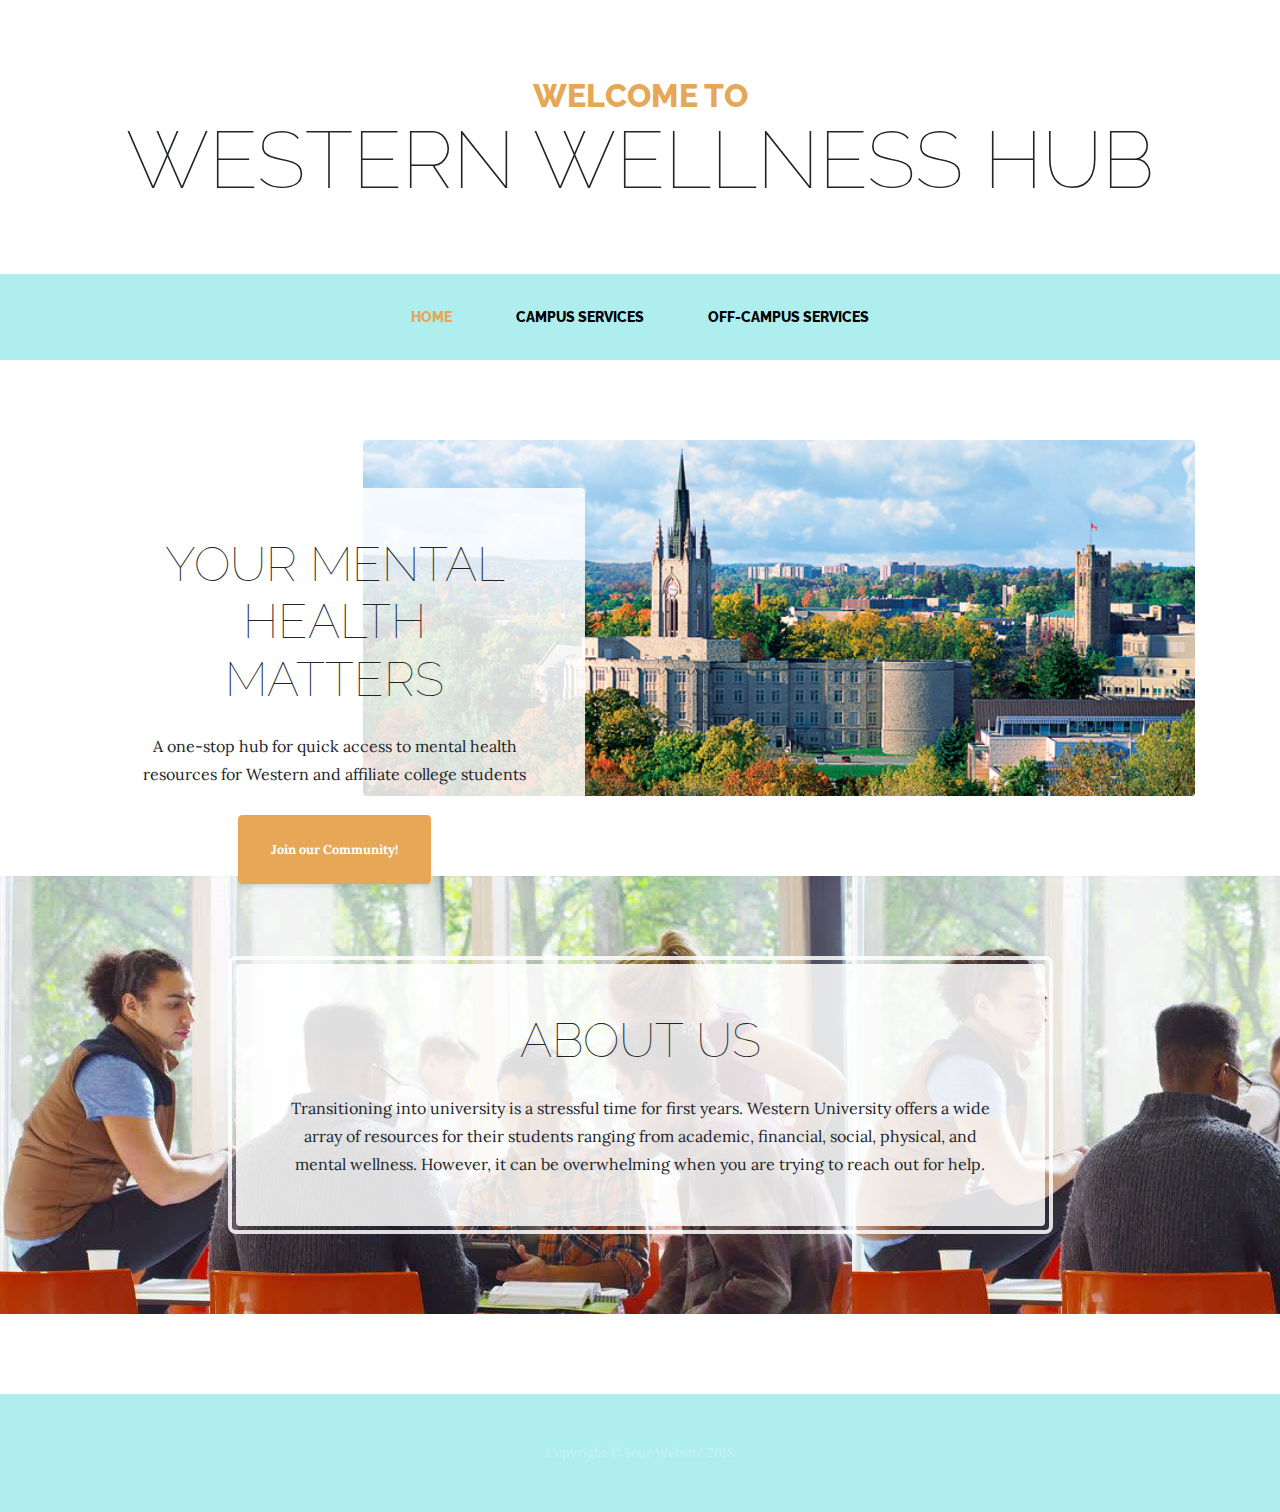
<file: index.html>
<!DOCTYPE html>
<html lang="en">

  <head>

    <meta charset="utf-8">
    <meta name="viewport" content="width=device-width, initial-scale=1, shrink-to-fit=no">
    <meta name="description" content="">
    <meta name="author" content="">

    <title>Western Wellness Hub</title>

    <!-- Bootstrap core CSS -->
    <link href="vendor/bootstrap/css/bootstrap.min.css" rel="stylesheet">

    <!-- Custom fonts for this template -->
    <link href="https://fonts.googleapis.com/css?family=Raleway:100,100i,200,200i,300,300i,400,400i,500,500i,600,600i,700,700i,800,800i,900,900i" rel="stylesheet">
    <link href="https://fonts.googleapis.com/css?family=Lora:400,400i,700,700i" rel="stylesheet">

    <!-- Custom styles for this template -->
    <link href="css/business-casual.css" rel="stylesheet">

  </head>

  <body>

    <h1 class="site-heading text-center d-none d-lg-block">
      <span class="site-heading-upper text-primary mb-3">Welcome to</span>
      <span class="site-heading-lower">Western Wellness Hub</span>
    </h1>

    <!-- Navigation -->
    <nav class="navbar navbar-expand-lg navbar-dark py-lg-4" id="mainNav">
      <div class="container">
        <a class="navbar-brand text-uppercase text-expanded font-weight-bold d-lg-none" href="#">Western Wellness Hub</a>
        <button class="navbar-toggler" type="button" data-toggle="collapse" data-target="#navbarResponsive" aria-controls="navbarResponsive" aria-expanded="false" aria-label="Toggle navigation">
          <span class="navbar-toggler-icon"></span>
        </button>
        <div class="collapse navbar-collapse" id="navbarResponsive">
          <ul class="navbar-nav mx-auto">
            <li class="nav-item active px-lg-4">
              <a class="nav-link text-uppercase text-expanded" href="index.html">Home
                <span class="sr-only">(current)</span>
              </a>
            </li>
            <li class="nav-item px-lg-4">
              <a class="nav-link text-uppercase text-expanded" href="CampusServices.html">Campus Services</a>
            </li>
            <li class="nav-item px-lg-4">
              <a class="nav-link text-uppercase text-expanded" href="OffCampusServices.html">Off-campus Services</a>
            </li>
  
          </ul>
        </div>
      </div>
    </nav>

    <section class="page-section clearfix">
      <div class="container">
        <div class="intro">
          <img class="intro-img img-fluid mb-3 mb-lg-0 rounded" src="Science_BannerV6.jpg" alt="">
          <div class="intro-text left-0 text-center bg-faded p-5 rounded">
            <h2 class="section-heading mb-4">
              <span class="section-heading-lower">Your Mental Health Matters</span>
            </h2>
            <p class="mb-3">A one-stop hub for quick access to mental health resources for Western and affiliate college students
            </p>
            <div class="intro-button mx-auto">
              <a class="btn btn-primary btn-xl" href="#">Join our Community!</a>
            </div>
          </div>
        </div>
      </div>
    </section>

    <section class="page-section cta">
      <div class="container">
        <div class="row">
          <div class="col-xl-9 mx-auto">
            <div class="cta-inner text-center rounded">
              <h2 class="section-heading mb-4">
                
                <span class="section-heading-lower">About Us</span>
              </h2>
              <p class="mb-0">Transitioning into university is a stressful time for first years. Western University offers a wide array of resources for their students ranging from academic, financial, social, physical, and mental wellness. However, it can be overwhelming when you are trying to reach out for help.</p>

            </div>
          </div>
        </div>
      </div>
    </section>

    <footer class="footer text-faded text-center py-5">
      <div class="container">
        <p class="m-0 small">Copyright &copy; Your Website 2018</p>
      </div>
    </footer>

    <!-- Bootstrap core JavaScript -->
    <script src="vendor/jquery/jquery.min.js"></script>
    <script src="vendor/bootstrap/js/bootstrap.bundle.min.js"></script>

  </body>

</html>
</file>
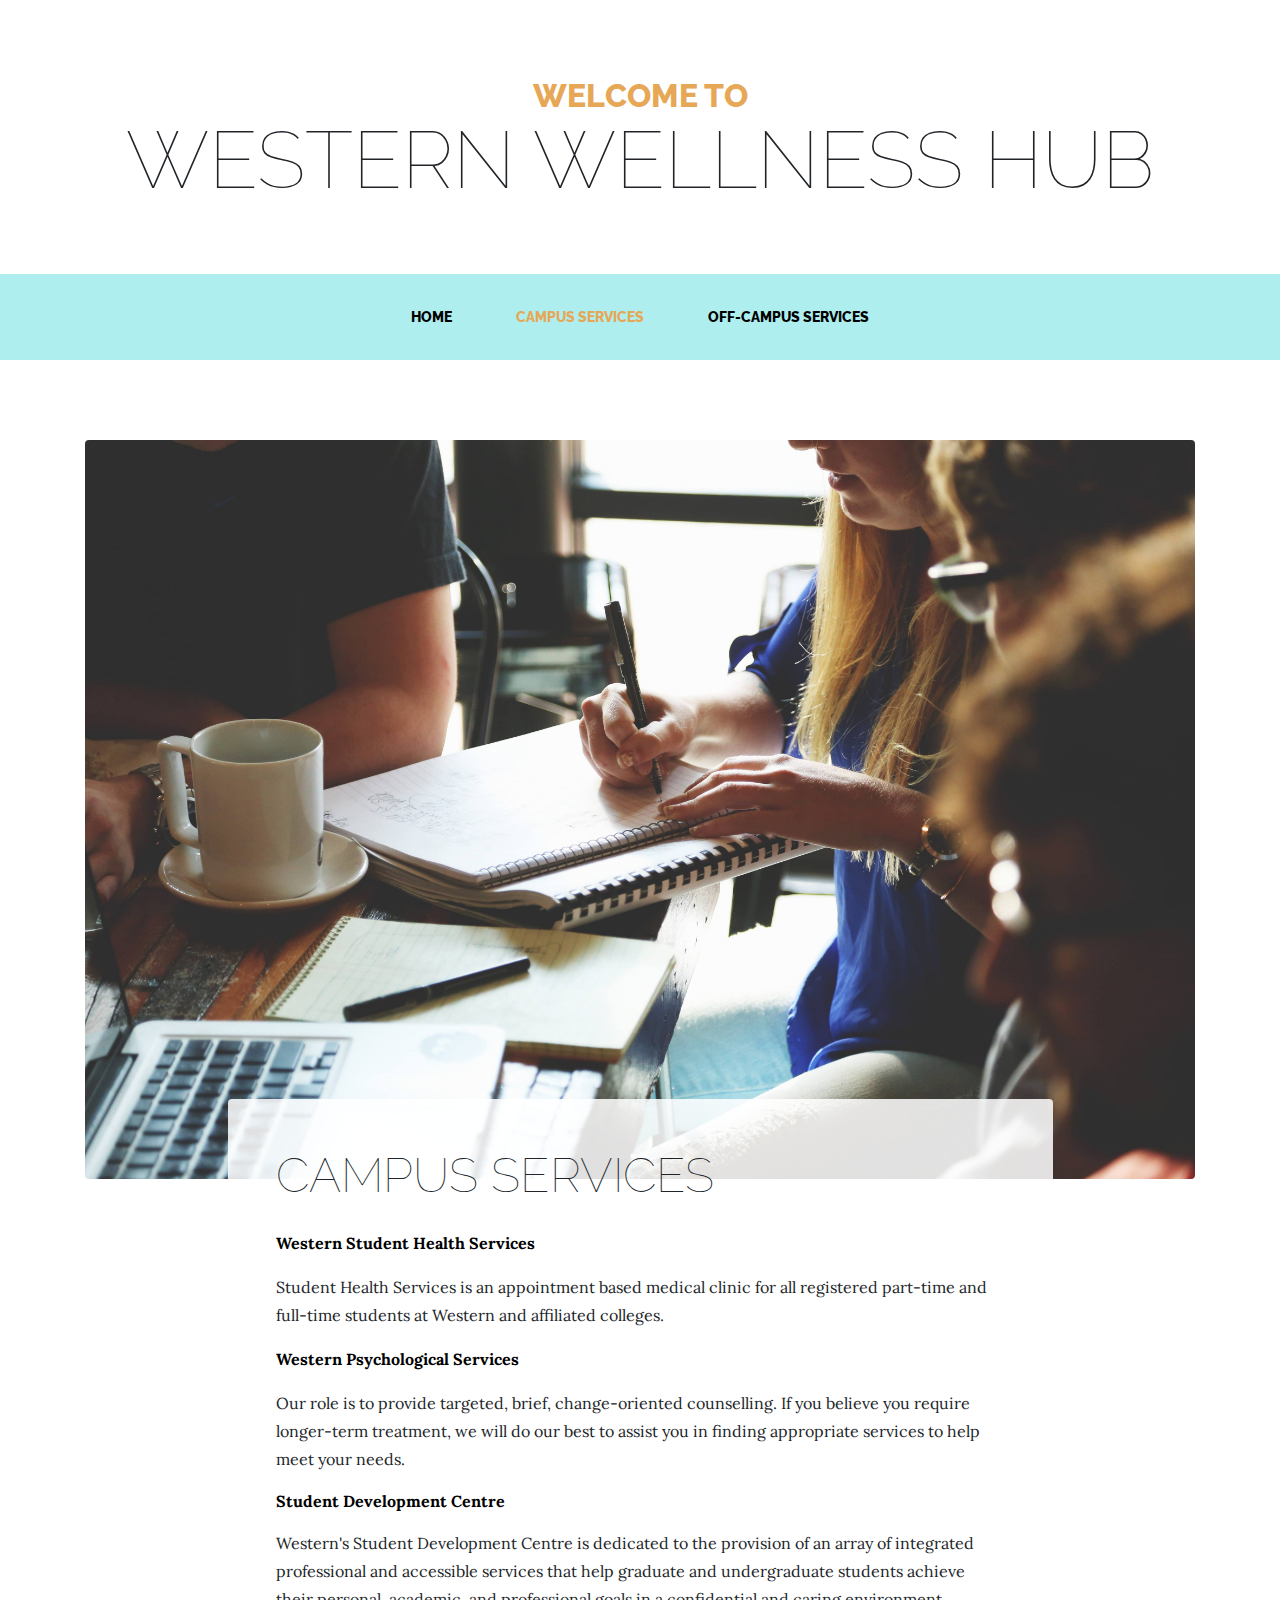
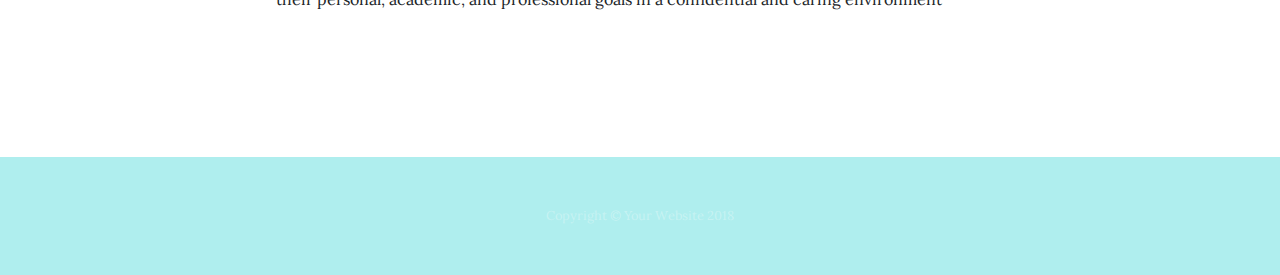
<file: CampusServices.html>
<!DOCTYPE html>
<html lang="en">

  <head>

    <meta charset="utf-8">
    <meta name="viewport" content="width=device-width, initial-scale=1, shrink-to-fit=no">
    <meta name="description" content="">
    <meta name="author" content="PangShanker">

    <title>WWH: Campus Services</title>

    <!-- Bootstrap core CSS -->
    <link href="vendor/bootstrap/css/bootstrap.min.css" rel="stylesheet">

    <!-- Custom fonts for this template -->
    <link href="https://fonts.googleapis.com/css?family=Raleway:100,100i,200,200i,300,300i,400,400i,500,500i,600,600i,700,700i,800,800i,900,900i" rel="stylesheet">
    <link href="https://fonts.googleapis.com/css?family=Lora:400,400i,700,700i" rel="stylesheet">

    <!-- Custom styles for this template -->
    <link href="css/business-casual.css" rel="stylesheet">
    <style>
    a {color:black;}
    </style>
  </head>

  <body>

    <h1 class="site-heading text-center d-none d-lg-block">
      <span class="site-heading-upper text-primary mb-3">Welcome to</span>
      <span class="site-heading-lower">Western Wellness Hub</span>
    </h1>

    <!-- Navigation -->
    <nav class="navbar navbar-expand-lg navbar-dark py-lg-4" id="mainNav">
      <div class="container">
        <a class="navbar-brand text-uppercase text-expanded font-weight-bold d-lg-none" href="#">Start Bootstrap</a>
        <button class="navbar-toggler" type="button" data-toggle="collapse" data-target="#navbarResponsive" aria-controls="navbarResponsive" aria-expanded="false" aria-label="Toggle navigation">
          <span class="navbar-toggler-icon"></span>
        </button>
        <div class="collapse navbar-collapse" id="navbarResponsive">
          <ul class="navbar-nav mx-auto">
            <li class="nav-item px-lg-4">
              <a class="nav-link text-uppercase text-expanded" href="index.html">Home
                <span class="sr-only">(current)</span>
              </a>
            </li>
            <li class="nav-item active px-lg-4">
              <a class="nav-link text-uppercase text-expanded" href="CampusServices.html">Campus Services</a>
            </li>
            <li class="nav-item px-lg-4">
              <a class="nav-link text-uppercase text-expanded" href="OffCampusServices.html">Off-Campus Services</a>
            </li>
            
          </ul>
        </div>
      </div>
    </nav>

    <section class="page-section about-heading">
      <div class="container">
        <img class="img-fluid rounded about-heading-img mb-3 mb-lg-0" src="29632792_10215638867465929_564403677_o.jpg" alt="">
        <div class="about-heading-content">
          <div class="row">
            <div class="col-xl-9 col-lg-10 mx-auto">
              <div class="bg-faded rounded p-5">
                <h2 class="section-heading mb-4">
                  <span class="section-heading-lower">Campus Services</span>
                </h2>
                
                <p>
                  <a href="https://uwo.ca/health/services/students/shs/index.html"><strong> Western Student Health Services</strong></a></p>
                  <p>Student Health Services is an appointment based medical clinic for all registered part-time and full-time students at Western and affiliated colleges. </p>
                   <p><a href="http://www.sdc.uwo.ca/psych/individual_counselling.html"><strong> Western Psychological Services</strong></a></p>
                   <p>Our role is to provide targeted, brief, change-oriented counselling.  If you believe you require longer-term treatment, we will do our best to assist you in finding appropriate services to help meet your needs.</p>
                   <a href="http://www.sdc.uwo.ca"><strong> Student Development Centre</strong></a></p>
                    <p>Western's Student Development Centre is dedicated to the provision of an array of integrated professional and accessible services that help graduate and undergraduate students achieve their personal, academic, and professional goals in a confidential and caring environment</p>
                
                <p class="mb-0"></p>
              </div>
            </div>
          </div>
        </div>
      </div>
    </section>

    <footer class="footer text-faded text-center py-5">
      <div class="container">
        <p class="m-0 small">Copyright &copy; Your Website 2018</p>
      </div>
    </footer>

    <!-- Bootstrap core JavaScript -->
    <script src="vendor/jquery/jquery.min.js"></script>
    <script src="vendor/bootstrap/js/bootstrap.bundle.min.js"></script>

  </body>

</html>
</file>
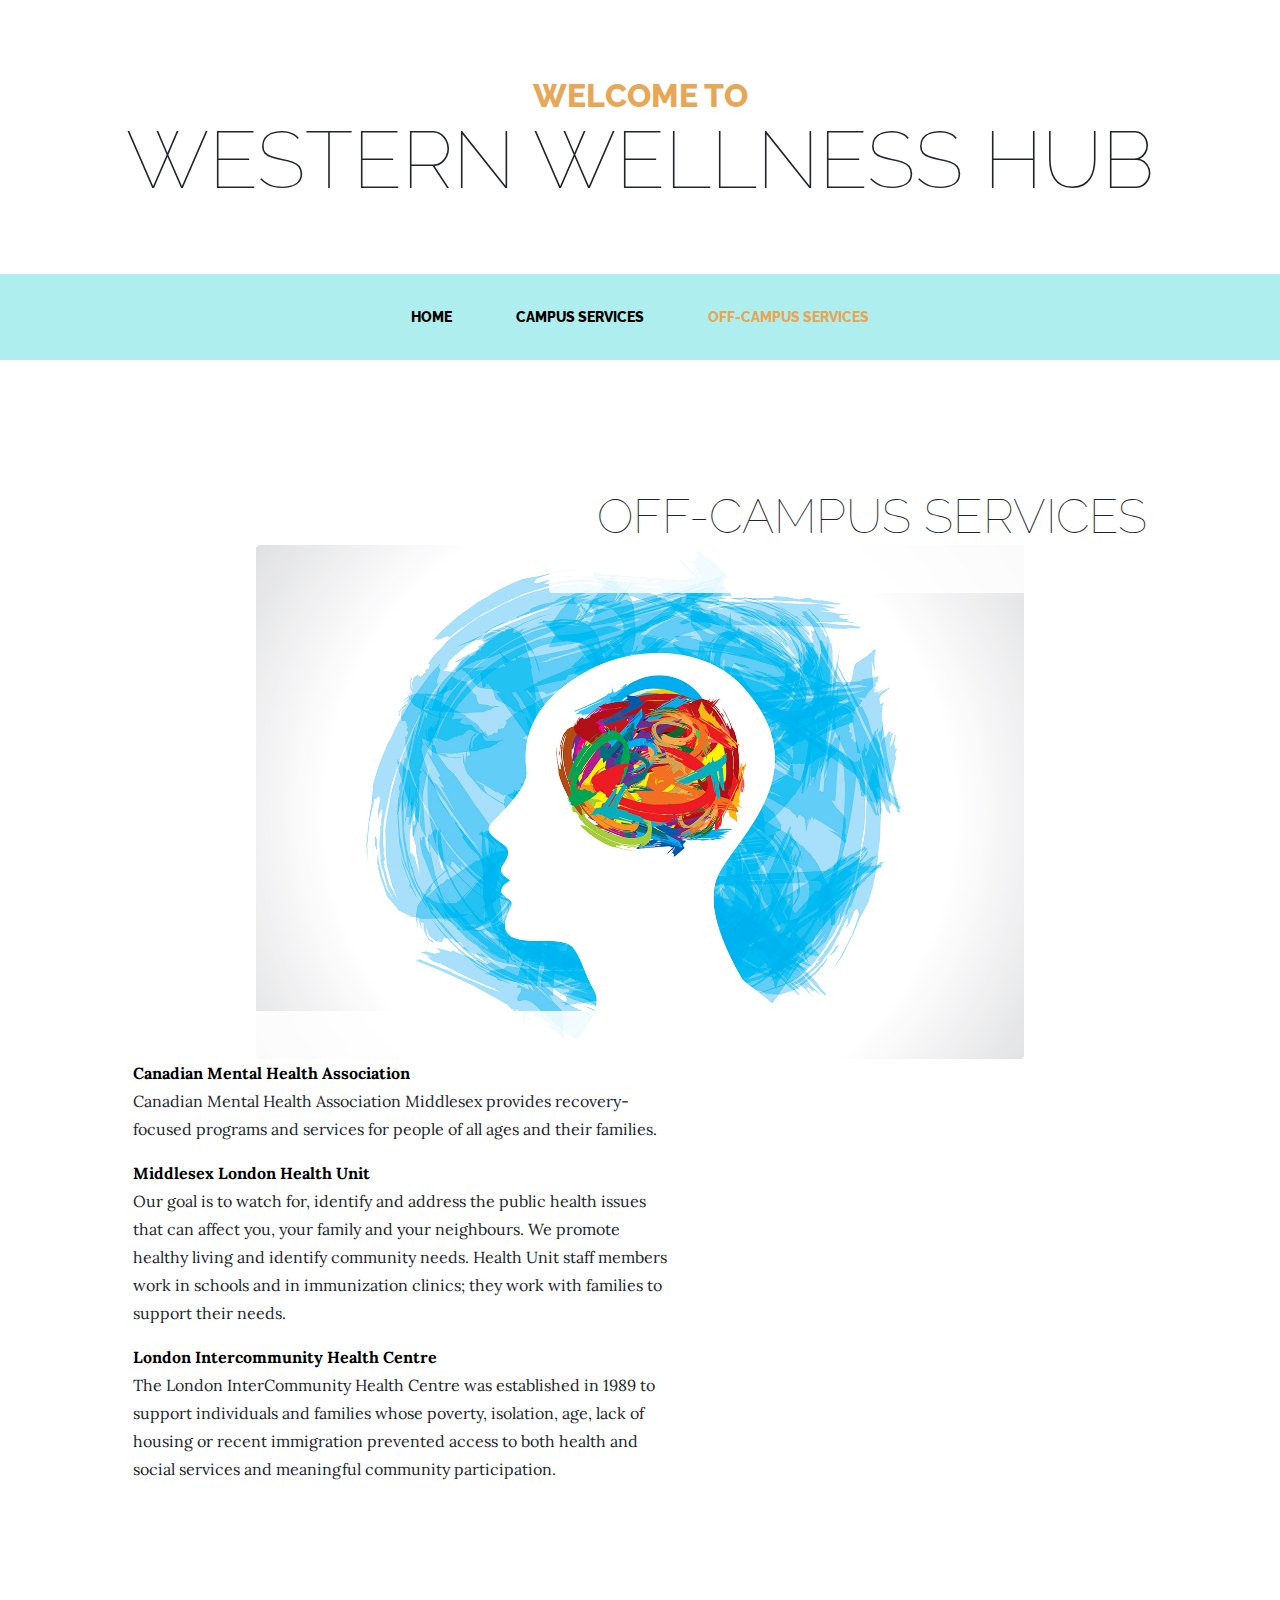
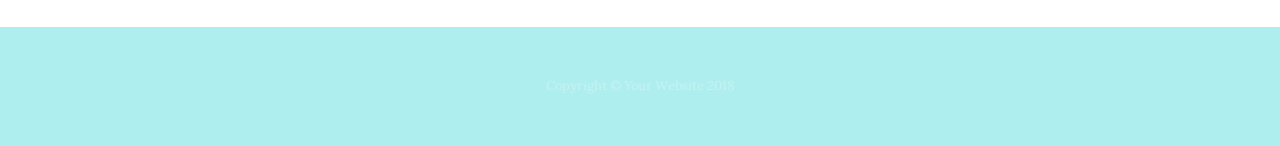
<file: OffCampusServices.html>
<!DOCTYPE html>
<html lang="en">

  <head>

    <meta charset="utf-8">
    <meta name="viewport" content="width=device-width, initial-scale=1, shrink-to-fit=no">
    <meta name="description" content="">
    <meta name="author" content="">

    <title>WWH: Off-Campus Services</title>

    <!-- Bootstrap core CSS -->
    <link href="vendor/bootstrap/css/bootstrap.min.css" rel="stylesheet">

    <!-- Custom fonts for this template -->
    <link href="https://fonts.googleapis.com/css?family=Raleway:100,100i,200,200i,300,300i,400,400i,500,500i,600,600i,700,700i,800,800i,900,900i" rel="stylesheet">
    <link href="https://fonts.googleapis.com/css?family=Lora:400,400i,700,700i" rel="stylesheet">

    <!-- Custom styles for this template -->
    <link href="css/business-casual.css" rel="stylesheet">

  </head>

  <body>

    <h1 class="site-heading text-center d-none d-lg-block">
      <span class="site-heading-upper text-primary mb-3">WELCOME TO</span>
      <span class="site-heading-lower">Western Wellness Hub</span>
    </h1>

    <!-- Navigation -->
    <nav class="navbar navbar-expand-lg navbar-dark py-lg-4" id="mainNav">
      <div class="container">
        <a class="navbar-brand text-uppercase text-expanded font-weight-bold d-lg-none" href="#">Start Bootstrap</a>
        <button class="navbar-toggler" type="button" data-toggle="collapse" data-target="#navbarResponsive" aria-controls="navbarResponsive" aria-expanded="false" aria-label="Toggle navigation">
          <span class="navbar-toggler-icon"></span>
        </button>
        <div class="collapse navbar-collapse" id="navbarResponsive">
          <ul class="navbar-nav mx-auto">
            <li class="nav-item px-lg-4">
              <a class="nav-link text-uppercase text-expanded" href="index.html">Home
                <span class="sr-only">(current)</span>
              </a>
            </li>
            <li class="nav-item px-lg-4">
              <a class="nav-link text-uppercase text-expanded" href="CampusServices.html">Campus Services</a>
            </li>
            <li class="nav-item active px-lg-4">
              <a class="nav-link text-uppercase text-expanded" href="OffCampusServices.html">Off-Campus Services</a>
            </li>
            
          </ul>
        </div>
      </div>
    </nav>

    <section class="page-section">
      <div class="container">
        <div class="product-item">
          <div class="product-item-title d-flex">
            <div class="bg-faded p-5 d-flex ml-auto rounded">
              <h2 class="section-heading mb-0">
                               <span class="section-heading-lower">Off-Campus Services</span>
              </h2>
            </div>
          </div>
          <img class="product-item-img mx-auto d-flex rounded img-fluid mb-3 mb-lg-0" src="Mental-Health.jpg" alt="">
          <div class="product-item-description d-flex mr-auto">
            <div class="bg-faded p-5 rounded">
              <p class="mb-0"><a href="https://cmhamiddlesex.ca"><strong> Canadian Mental Health Association</strong></a></p>
              <p>Canadian Mental Health Association Middlesex provides recovery-focused programs and services for people of all ages and their families.</p>
              <p class="mb-0"><a href="https://www.healthunit.com"><strong> Middlesex London Health Unit</strong></a></p>
               <p>Our goal is to watch for, identify and address the public health issues that can affect you, your family and your neighbours. We promote healthy living and identify community needs. Health Unit staff members work in schools and in immunization clinics; they work with families to support their needs.</p>
              <p class="mb-0"><a href="http://lihc.on.ca"><strong> London Intercommunity Health Centre</strong></a></p>
              <p>The London InterCommunity Health Centre was established in 1989 to support individuals and families whose poverty, isolation, age, lack of housing or recent immigration prevented access to both health and social services and meaningful community participation.</p>

            </div>
          </div>
        </div>
      </div>
    </section>


    <footer class="footer text-faded text-center py-5">
      <div class="container">
        <p class="m-0 small">Copyright &copy; Your Website 2018</p>
      </div>
    </footer>

    <!-- Bootstrap core JavaScript -->
    <script src="vendor/jquery/jquery.min.js"></script>
    <script src="vendor/bootstrap/js/bootstrap.bundle.min.js"></script>

  </body>

</html>
</file>
<file: css/business-casual.css>
@keyframes animatedBackground {
  from { background-position: 0 0; }
  to { background-position: 100% 0; }
}
body {
  font-family: 'Lora';
  background-color: white;
  background-attachment: fixed;
  background-position: center;
  background-size: cover;
}

h1,
h2,
h3,
h4,
h5,
h6 {
  font-family: 'Raleway';
}
.mb-0 a{
  color: black;
}
p {
  line-height: 1.75;
}

.text-faded {
  color: rgba(255, 255, 255, 0.3);
}

.site-heading {
  margin-top: 5rem;
  margin-bottom: 5rem;
  text-transform: uppercase;
  line-height: 1;
  font-family: 'Raleway';
}

.site-heading .site-heading-upper {
  display: block;
  font-size: 2rem;
  font-weight: 800;
}

.site-heading .site-heading-lower {
  font-size: 5rem;
  font-weight: 100;
  line-height: 4rem;
}

.page-section {
  margin-top: 5rem;
  margin-bottom: 5rem;
}

.section-heading {
  text-transform: uppercase;
}

.section-heading .section-heading-upper {
  display: block;
  font-size: 1rem;
  font-weight: 800;
}

.section-heading .section-heading-lower {
  display: block;
  font-size: 3rem;
  font-weight: 100;
}

.bg-faded {
  background-color: rgba(255, 255, 255, 0.85);
}

#mainNav {
  background-color: #afeeee;
  font-family: 'Raleway';
}

#mainNav .navbar-brand {
  color: #e6a756;
}

#mainNav .navbar-nav .nav-item .nav-link {
  color: black;
  font-weight: 800;
}

#mainNav .navbar-nav .nav-item.active .nav-link {
  color: #e6a756;
}

@media (min-width: 992px) {
  #mainNav .navbar-nav .nav-item .nav-link {
    font-size: 0.9rem;
  }
  #mainNav .navbar-nav .nav-item .nav-link:hover {
    color: rgba(255, 255, 255, 0.4);
  }
  #mainNav .navbar-nav .nav-item.active .nav-link:hover {
    color: #e6a756;
  }
}

.btn-xl {
  font-weight: 700;
  font-size: 0.8rem;
  padding-top: 1.5rem;
  padding-bottom: 1.5rem;
  padding-left: 2rem;
  padding-right: 2rem;
}

.intro {
  position: relative;
}

@media (min-width: 992px) {
  .intro .intro-img {
    width: 75%;
    float: right;
  }
  .intro .intro-text {
    left: 0;
    width: 60%;
    margin-top: 3rem;
    position: absolute;
  }
  .intro .intro-text .intro-button {
    width: 100%;
    left: 0;
    position: absolute;
    bottom: -2rem;
  }
}

@media (min-width: 1200px) {
  .intro .intro-text {
    width: 45%;
  }
}

.cta {
  padding-top: 5rem;
  padding-bottom: 5rem;
  background-image: url("../29547100_10215638862585807_1011108313_n.jpg");
  animation: animatedBackground 20s linear infinite;
}

.cta .cta-inner {
  position: relative;
  padding: 3rem;
  margin: 0.5rem;
  background-color: rgba(255, 255, 255, 0.85);
}

.cta .cta-inner:before {
  border-radius: 0.5rem;
  content: '';
  position: absolute;
  top: -0.5rem;
  bottom: -0.5rem;
  left: -0.5rem;
  right: -0.5rem;
  border: 0.25rem solid rgba(255, 255, 255, 0.85);
}

@media (min-width: 992px) {
  .about-heading .about-heading-img {
    position: relative;
    z-index: 0;
  }
  .about-heading .about-heading-content {
    margin-top: -5rem;
    position: relative;
    z-index: 1;
  }
}

@media (min-width: 992px) {
  .product-item .product-item-title {
    position: relative;
    z-index: 1;
    margin-bottom: -3rem;
  }
  .product-item .product-item-img {
    position: relative;
    z-index: 0;
    max-width: 60vw;
  }
  .product-item .product-item-description {
    position: relative;
    z-index: 1;
    margin-top: -3rem;
    max-width: 50vw;
  }
}

.list-hours {
  font-size: 0.9rem;
}

.list-hours .list-hours-item {
  border-bottom: 1px solid rgba(230, 167, 86, 0.5);
  padding-bottom: .25rem;
  margin-bottom: 1rem;
  font-style: italic;
}

.list-hours .list-hours-item.today {
  font-weight: bold;
  color: #e6a756;
}

@media (min-width: 992px) {
  .list-hours {
    width: 50%;
    font-size: 1.1rem;
  }
}

.address strong {
  font-size: 1.2rem;
}

.footer {
  background-color: #afeeee;
}

.text-primary {
  color: #e6a756 !important;
}

.bg-primary {
  background-color: #e6a756 !important;
}

.btn {
  box-shadow: 0px 3px 3px 0px rgba(33, 37, 41, 0.1);
}

.btn-primary {
  background-color: #e6a756;
  border-color: #e6a756;
}

.btn-primary:hover, .btn-primary:focus, .btn-primary:active {
  background-color: #df902a;
  border-color: #df902a;
}

.font-weight-light {
  font-weight: 100 !important;
}
</file>
